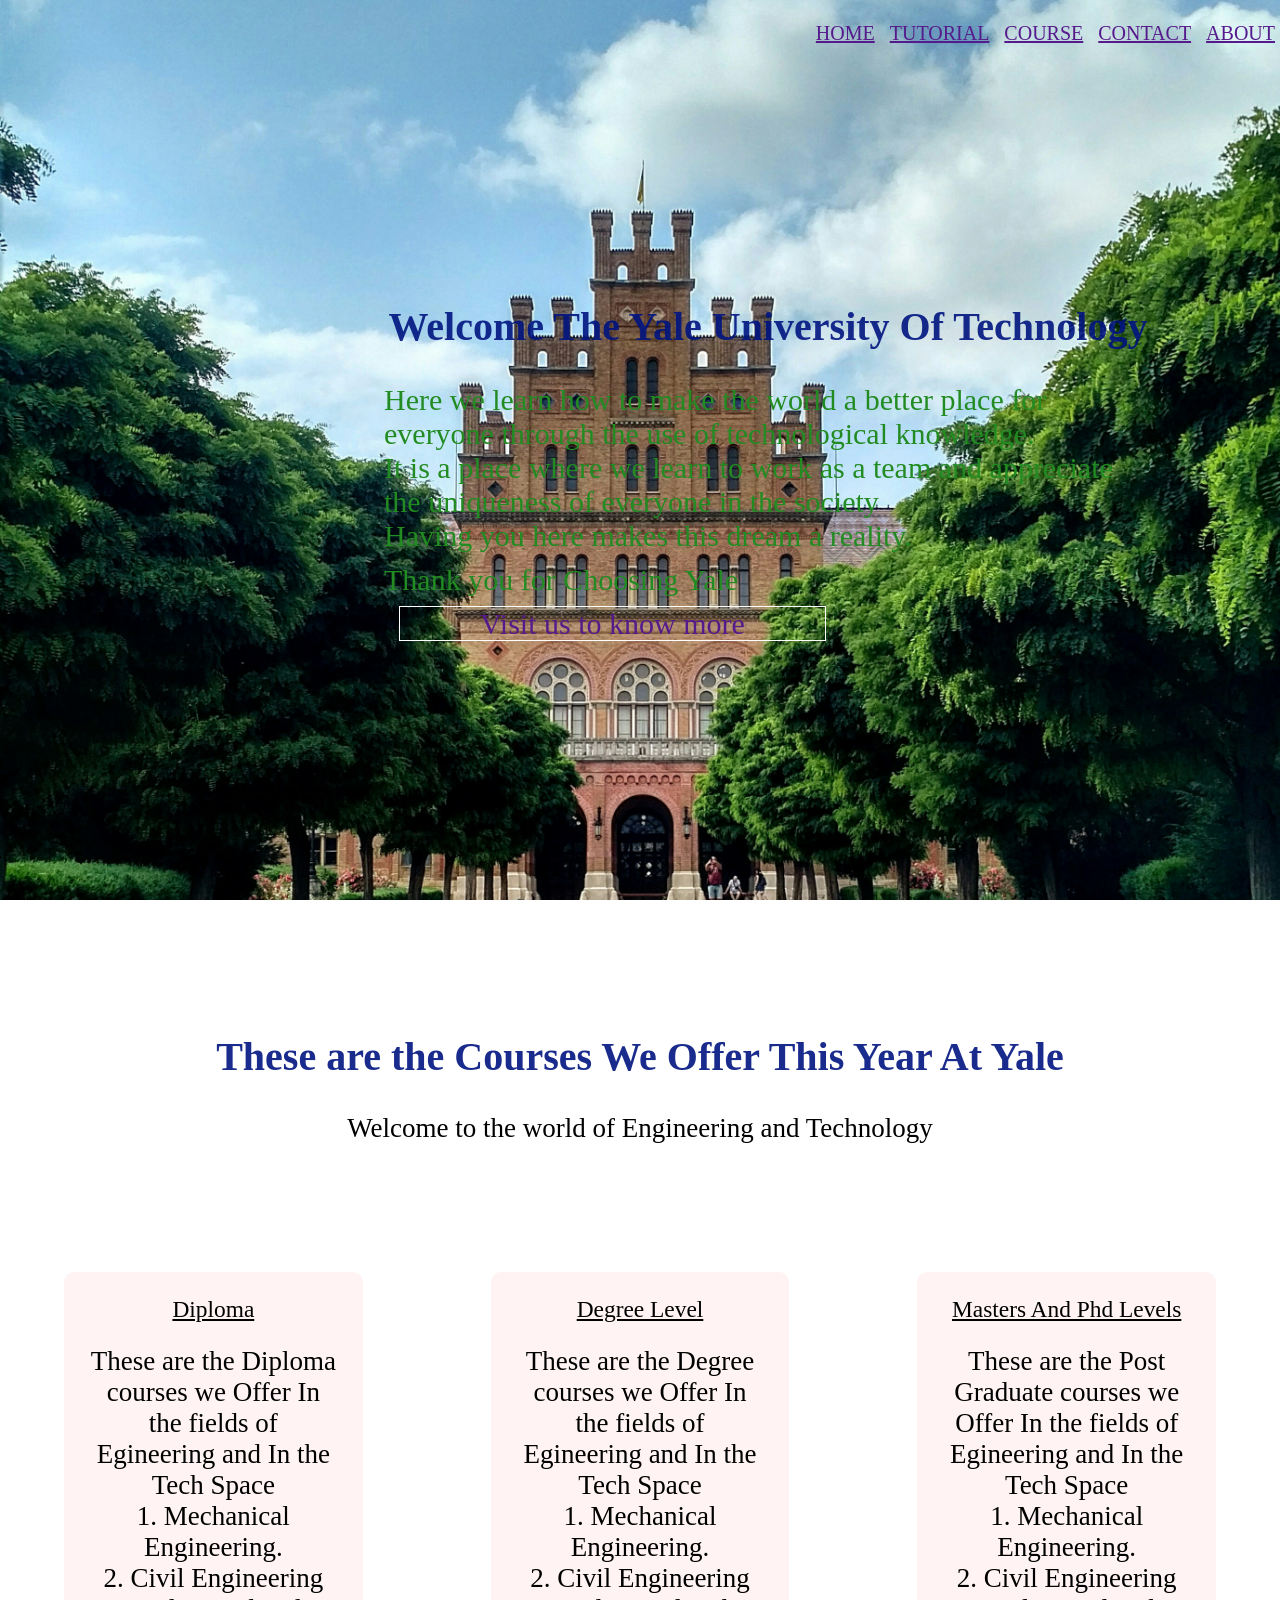
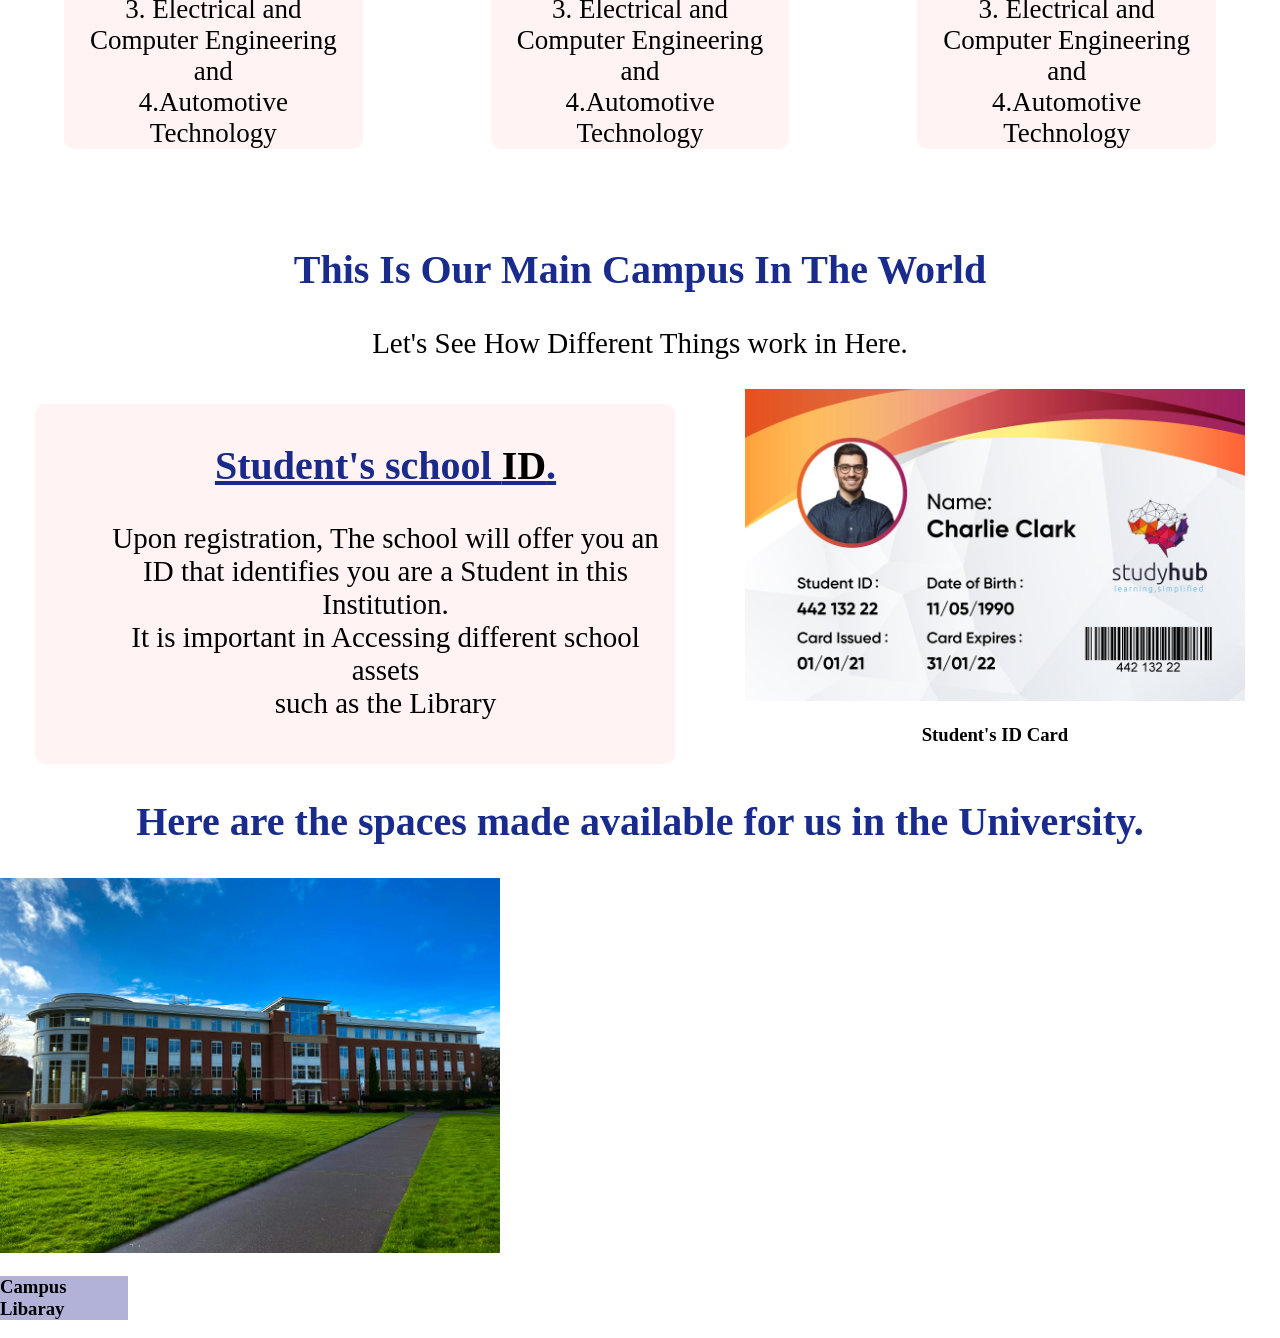
<file: lila/index.html>
<!DOCTYPE html>
<html lang="en">
<head>
    <meta charset="UTF-8">
    <meta name="viewport" content="width=device-width, initial-scale=1.0">
    <title>The City View</title>
    <script>
    function goDark() {
      // We target the 'body' to change the whole background
      document.getElementById("myPage").style.backgroundColor = "#222";
      document.getElementById("myPage").style.color = "white";
    }

    function goLight() {
      document.getElementById("myPage").style.backgroundColor = "white";
      document.getElementById("myPage").style.color = "black";
    }
  </script>

    <style>
 body {
    margin: 0;
    padding: 0;
    z-index: -2;

}
#background {
    background-image: url(vitalik-nqyK3NuwC6E-unsplash.jpg);
    background-position: center center;
    background-size: cover;
    height: 100vh;
    width: 100%;
    position: relative;
}
nav {
    display: flex;
    text-decoration: none;
    font-size: 20px;
    align-items: right;
}
h1 {
    text-align: center;
    color: white;
}
.nav-links{
    flex: 1;
    text-align: right;
    text-decoration: none;
}
.nav-links ul li {
    display: inline-block;
    list-style: none;
    position: relative;
    padding: 2px 5px;
    color: tomato;
    text-decoration: none;

}
.nav-links ul li::after{
    content: "";
    display: block;
    width: 0%;
    height: 3px;
    background: #fff;
    margin: auto;
    transition: 0.5s;
}
.nav-links ul li:hover::after{
    width: 100%;
}
.PPR  {
    max-width: 60%;
    color:black;
    position: absolute;
    top: 30%;
    left: 30%;
    transition: traslate(-50% -50%);
}
h1 {
    color: rgba(0, 20, 128, 0.9);
    font-size: 40px;
}
.PPR p {
    font-size: 30px;
    margin: 10px 0 10px;
    color: forestgreen;
}
.PPR a {
    border: white solid 1px;
    padding: 0px 80px;
    font-size: 30px;
    text-align: right;
    margin: 15px;
    background: transparent;
    cursor: pointer;
    position: relative;
    text-decoration: none;
}
.hero-btn:hover {
    border: #ff3309;
    background: #ff3309;
    transition: 0.5s;   
}
.COURSE {
    padding-top: 100px;
    text-align: center;
    text-decoration: none;
    font-size: 20px;
}

    /*-----course----*/
.COURSE p {
    font-size: 27px;
}
.maps {
    margin-top: 5%;
    display: flex;
    justify-content: space-between;
    text-align: center;
    text-decoration: none;
    
}
.Course-outline {
    padding-left: 2%;
    padding-right: 2%;
    text-align: center;
    margin: 5%;
    border-radius: 10px;
    border: 5px 2px;
    flex-basis: 31%;
    background-color: #fff3f3;
    box-sizing: border-box;
    transition: 0.5s;

}
.Course-outline h3 {
    text-decoration: underline;
    font-weight: 500;
}
.Course-outline p {
    text-align: center;
    margin: auto;
}
.Course-outline:hover {
    box-shadow: 0 0 20px 0px black;
}
@media (max-width: 700px) {
    .maps {
        flex-direction: column}
}

    /*-----Campus----*/
.Campus {
    margin-top: 10px; 
    text-align: center;
    margin: auto; 
}
.Campus h1 {
    text-align: center;
    text-decoration: none;
    transition: 0.5s;
}
.Campus h1:hover {
    text-shadow: 0 0 20px 2px black;
}
.Campus p {
    text-align: center;
    text-decoration: none;
    font-size: 29px;
}
.lILA {
    display: flex;
    margin-top: 5%;
    justify-content: space-between;
    max-width: 0%;
    max-height: 0%;


}
.ul-link2 {
    text-align: center;
    font-size: large;
    font-weight: 500;
    text-shadow: #fff3f3;
    text-decoration-style: none;
}
.ul-link2 p {
    text-decoration: underline;
    font-size: larger;

}
.our-school {
    display: flex;
    flex-basis: 30%;
    box-sizing: border-box;
    justify-content: space-between;
    margin-top: 10px;
}

.images {
    border: 20px 20px;
    border-radius: 5px;
    border: #fff3f3;
    background-color: #fff;

}

.hall {
    text-decoration: underline;
    margin-left: 20px;


}
.lILA {
    display: flex;
    justify-content: space-between;
}
.lILA.images {
    border: 200px 150px;
    max-width: 2%;
    max-height: 2%;
    border-radius: 15px;

}
.display {
    text-align: center;
    margin-left: 10px;
    display: flex;
    justify-content: space-around;
    margin: auto;
}
.HHA{
    text-decoration: none;
    margin-top: 15px;
    border: 5px 10px;
    padding: 5px 3px;
    border-radius: 10px;
    background-color: #fff3f3;
    padding-left: 5%;
    flex-basis: 50%;
    box-sizing: border-box;

}
.HHA h1 {
    text-decoration: underline;
}
.HHA p {
    text-align: center;
}
.HHA span {
    color: black;
}
.JK {
    border: black;
    border: 4px 5px;
    border-radius: 0px;
    box-sizing: border-box;
    background-color: aqua;
    transition: 0.5s;
    max-width: 500px;
    max-height: 500px;
    transition: 1.5s;
}
.JK:hover {
    box-sizing: 0 0 20px 0px black;
}
.HHA:hover {
    box-shadow: 0px 1px 20px 0px black;
}
.JK p {
    background-color: rgba(0, 0, 126, 0.3);
    border: 2px 3px;
    border-radius: 2px;
}

.facilites {
    display: flex;
    flex-grow: 30%;
    margin: 10px;
}
.pk {
    max-width: 500px;
    max-height: 900px;
}
.Campus-col{
    flex-basis: 32%;
    overflow: hidden;
    position: relative;
    border-radius: 10px;
    margin-bottom: 25px;
}
.Campus-col img {
    width: 100%;
}
.Campus-col img:hover {
    background: rgba(0, 0, 126, 0.3);
    box-shadow: 0px 0px 20px 0px rgba(0, 0, 126, 0.3);
    
}
.love {
    background: rgba(0, 0, 126, 0.3);
    width: 10%;
    height: 100%;
    position: relative;
    top: 0;
    left: 0;
}



    </style>
</head>
   <!----background---->
<section id="background">
    <nav>
        <div class="nav-links">
            <ul>
                
                <li><a href="">HOME</a></li>
                <li><a href="">TUTORIAL</a></li>
                <li><a href="">COURSE</a></li>
                <li><a href="">CONTACT</a></li>
                <li><a href="">ABOUT</a></li>
            </ul>
        </div>
    </nav>
    <div class="PPR">
        <h1>Welcome The Yale University Of Technology</h1>
        <p>Here we learn how to make the world a better place for everyone through the use of technological knowledge.<br>It is a place where we learn to work as a team and appreciate the uniqueness of everyone in the society<br>Having you here makes this dream a reality.</p>
        <p>Thank you for Choosing Yale</p>
        <a href="" class="hero-btn">Visit us to know more</a>

    </div>
</section>

   <!------course------>
    <section class="COURSE">
        <h1>These are the Courses We Offer This Year At Yale</h1>
        <p>Welcome to the world of Engineering and Technology</p>
    
      <div class="maps">
        <div class="Course-outline">
            <h3>Diploma</h3>
            <p>These are the Diploma courses we Offer In the fields of Egineering and In the Tech Space<br>1. Mechanical Engineering.<br>2. Civil Engineering<br>3. Electrical and Computer Engineering and <br>4.Automotive Technology</p>
        </div>
          <div class="Course-outline">
            <h3>Degree Level</h3>
            <p>These are the Degree courses we Offer In the fields of Egineering and In the Tech Space<br>1. Mechanical Engineering.<br>2. Civil Engineering<br>3. Electrical and Computer Engineering and <br>4.Automotive Technology</p>
        </div>
          <div class="Course-outline">
            <h3>Masters And Phd Levels</h3>
            <p>These are the Post Graduate courses we Offer In the fields of Egineering and In the Tech Space<br>1. Mechanical Engineering.<br>2. Civil Engineering<br>3. Electrical and Computer Engineering and <br>4.Automotive Technology</p>
        </div>
      </div>

    </section>

    <!----Campus---->

    <section class="Campus">
        <h1>This Is Our Main Campus In The World</h1>
        <p>Let's See How Different Things work in Here.</p>

        <div class="display">
            <div class="HHA">
                <h1>Student's school <span>ID</span>.</h1>
                <p>Upon registration, The school will offer you an <br>ID that identifies you are a Student in this Institution. <br>It is important in Accessing different school assets <br>such as the Library</p>
            </div>
            <div>  
                <img src="Student-ID-card-Front-1.jpg" class="JK">
                <div class="KIM">
                  <h3>Student's ID Card</h3>   
                </div>
            </div>
        </div>
    </section>

    <section class="facilities">
        <h1>Here are the spaces made available for us in the University.</h1>
        <div class="read">
            <div class="campus-col">
                <img src="porter-raab-gnj9vj--FRY-unsplash.jpg" class="pk">
                <div class="love">
                   <h3>Campus Libaray</h3>
                </div>
            </div>    
        </div>
    </section>
            
        </div>
    </section>
<body>
    
</body>
</html>
</file>
